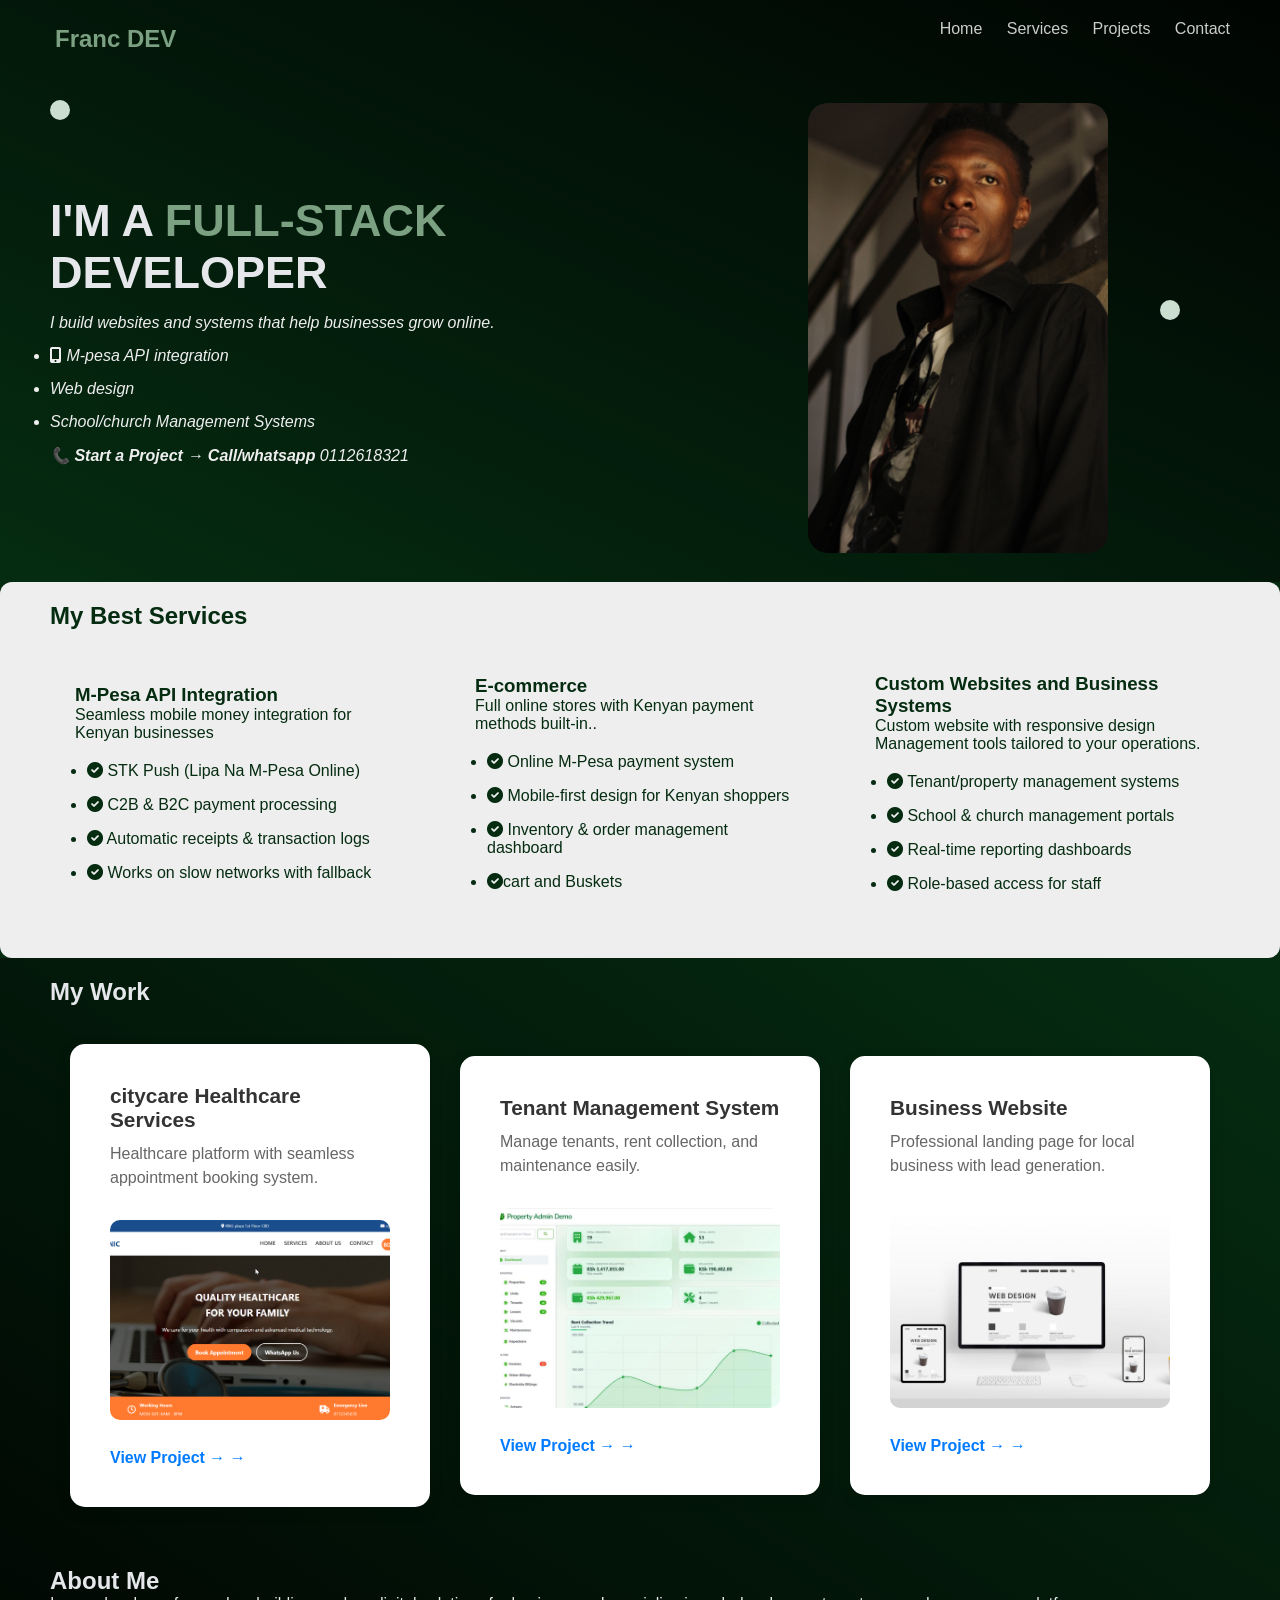
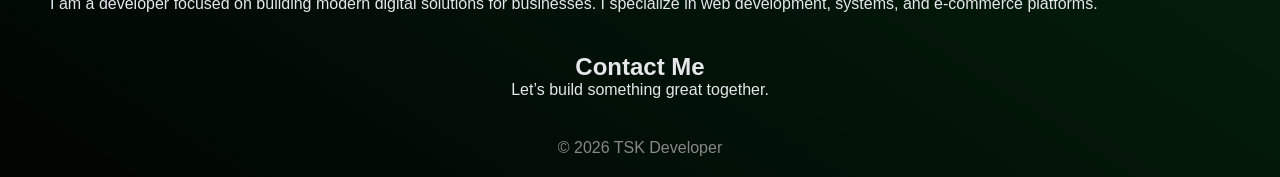
<file: portfolio/index.html>
<!DOCTYPE html>
<html lang="en">
<head>
<meta charset="UTF-8">
<meta name="viewport" content="width=device-width, initial-scale=1.0">
<title>TSK Developer</title>
<link rel="stylesheet" href="https://cdnjs.cloudflare.com/ajax/libs/font-awesome/6.0.0/css/all.min.css">
<link rel="stylesheet" href="styles.css">
</head>
<body>
<main class="main-page">
<!-- NAV -->
<nav>
  <h1>Franc DEV</h1>
  <div class="right-nav">
    <a href="#">Home</a>
    <a href="#services">Services</a>
    <a href="#projects">Projects</a>
    <a href="#contact">Contact</a>
  </div>
</nav>

<!-- HERO -->
<section class="hero">
  <div class="hero-txt">
    <h2>I'M A <span>FULL-STACK</span><br>DEVELOPER</h2>
    <p>I build websites and systems that help businesses grow online.</p>
    <ul class="icon">
      <li><i class="fas fa-mobile-alt"></i> M-pesa API integration</li>
      <li>Web design</li>
      <li>School/church Management Systems</li>
    </ul>
    <p><b>📞 Start a Project → Call/whatsapp</b><i> 0112618321</i></p>
  </div>
  <div class="hero-img">
    <img src="images/IMG_5044.JPG" alt="">
  </div>
  
</section>

<div class="shape" style="top:100px; left:50px;"></div>
<div class="shape" style="top:300px; right:100px;"></div>
</main>
<!-- SERVICES -->
<section id="services">
  <h2>My Best Services</h2>
  <div class="rows">
    <div class="row">
      <h3><a href="mpesaAPI.html">M-Pesa API Integration</a></h3>
      <p>Seamless mobile money integration for Kenyan businesses</p>
      <ul class="service-points" >
        <li><i class="fas fa-check-circle"></i> STK Push (Lipa Na M-Pesa Online)</li>
        <li><i class="fas fa-check-circle"></i> C2B & B2C payment processing</li>
        <li><i class="fas fa-check-circle"></i> Automatic receipts & transaction logs</li>
        <li><i class="fas fa-check-circle"></i> Works on slow networks with fallback</li>
      </ul>
    </div>
    <div class="row">
      <h3><a href="ecommerce.html">E-commerce</a></h3>
      <p>Full online stores with Kenyan payment methods built-in..</p>
    <ul class="service-points">
        <li><i class="fas fa-check-circle"></i> Online M-Pesa payment system</li>
        <li><i class="fas fa-check-circle"></i> Mobile-first design for Kenyan shoppers</li>
        <li><i class="fas fa-check-circle"></i> Inventory & order management dashboard</li>
        <li><i class="fas fa-check-circle"></i>cart and Buskets</li>
      </ul>
    </div>
    <div class="row">
      <h3><a href="system.html">Custom Websites and Business Systems</a></h3>
      <p>Custom website with responsive design<br>Management tools tailored to your operations.</p>
   <ul class="service-points">
        <li><i class="fas fa-check-circle"></i> Tenant/property management systems</li>
        <li><i class="fas fa-check-circle"></i> School & church management portals</li>
        <li><i class="fas fa-check-circle"></i> Real-time reporting dashboards</li>
        <li><i class="fas fa-check-circle"></i> Role-based access for staff</li>
      </ul>
    </div>
  </div>
</section>

<!-- PROJECTS -->
 <div class="bdy">
<section id="projects">
  <h2>My Work</h2>
  <div class="projects">
    <div class="project">
      <a href="project-tsk-shoe-shop.html" class="project-link">
        <div class="project-content">
          <h3>citycare Healthcare Services</h3>
          <p>Healthcare platform with seamless appointment booking system.</p>
          <img src="images/msedge_q17kAELf3a.png" alt="citycare Healthcare Services" style="width: 100%;">
          <span class="view-project">View Project →</span>
        </div>
      </a>
    </div>
    
    <div class="project">
      <a href="project-tenant-system.html" class="project-link">
        <div class="project-content">
          <h3>Tenant Management System</h3>
          <p>Manage tenants, rent collection, and maintenance easily.</p>
          <img src="images/system.jfif" alt="Tenant System" style="width: 100%;">
          <span class="view-project">View Project →</span>
        </div>
      </a>
    </div>
    
    <div class="project">
      <a href="project-business-website.html" class="project-link">
        <div class="project-content">
          <h3>Business Website</h3>
          <p>Professional landing page for local business with lead generation.</p>
          <img src="images/web design.jfif" alt="Business Website" style="width: 100%;">
          <span class="view-project">View Project →</span>
        </div>
      </a>
    </div>
  </div>
</section>

<!-- ABOUT -->
<section class="about">
  
  <div>
    <h2>About Me</h2>
    <p>I am a developer focused on building modern digital solutions for businesses. I specialize in web development, systems, and e-commerce platforms.</p>
  </div>
</section>

<!-- CONTACT -->
<section id="contact" class="contact">
  <h2>Contact Me</h2>
  <p>Let’s build something great together.</p>
</section>

<footer>
  <p>© 2026 TSK Developer</p>
</footer>
</div>
</body>
</html>
</file>
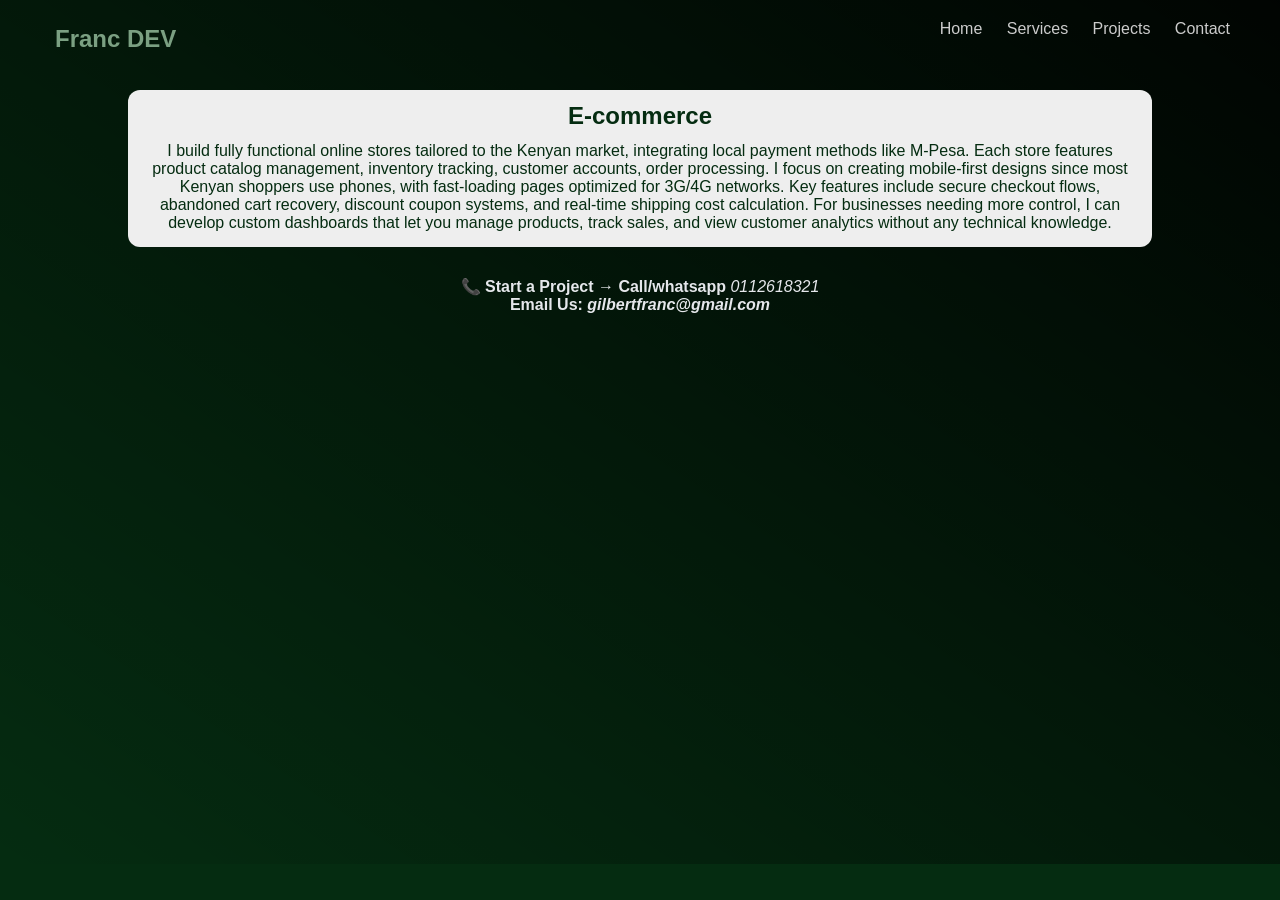
<file: portfolio/ecommerce.html>
<!DOCTYPE html>
<html lang="en">
<head>
<meta charset="UTF-8">
<meta name="viewport" content="width=device-width, initial-scale=1.0">
<title>TSK Developer</title>
<link rel="stylesheet" href="https://cdnjs.cloudflare.com/ajax/libs/font-awesome/6.0.0/css/all.min.css">
<link rel="stylesheet" href="styles.css">
<style>
    .container{
        width:80%;
        height: 86vh;
        margin:12px auto 0 ;
        
    }
    .cont{
       background-color: #eee;
        color: #052c11;
        border-radius: 12px;
    }
    .cont h2{
        text-align: center;
        padding: 12px 0;
    }
    .cont p{
        text-align: center;
        padding: 0 15px 15px;
    }
    .contact{
        padding-top: 30px;
    }
</style>
</head>
<body>
<main class="main-page">
<!-- NAV -->
<nav>
  <h1>Franc DEV</h1>
  <div class="right-nav">
    <a href="index.html">Home</a>
    <a href="#services">Services</a>
    <a href="#projects">Projects</a>
    <a href="#contact">Contact</a>
  </div>
</nav>
<div class="container">
    <div class="cont">
    <h2>E-commerce</h2>
<p> I build fully functional online stores tailored to the Kenyan market, integrating local payment methods like M-Pesa. Each store features product catalog management, inventory tracking, customer accounts, order processing. 
    I focus on creating mobile-first designs since most Kenyan shoppers use phones, with fast-loading pages optimized for 3G/4G networks. Key features include secure checkout flows, abandoned cart recovery, 
    discount coupon systems, and real-time shipping cost calculation. For businesses needing more control, I can develop custom dashboards that let you manage products, track sales, and view customer analytics without any technical knowledge.</p>
    </div>
    <p class="contact"><b>📞 Start a Project → Call/whatsapp</b><i> 0112618321</i>
    <br>
    <b>Email Us: <i>gilbertfranc@gmail.com</i></b>
    </p>
    
</div>
</main>
</body>
</file>
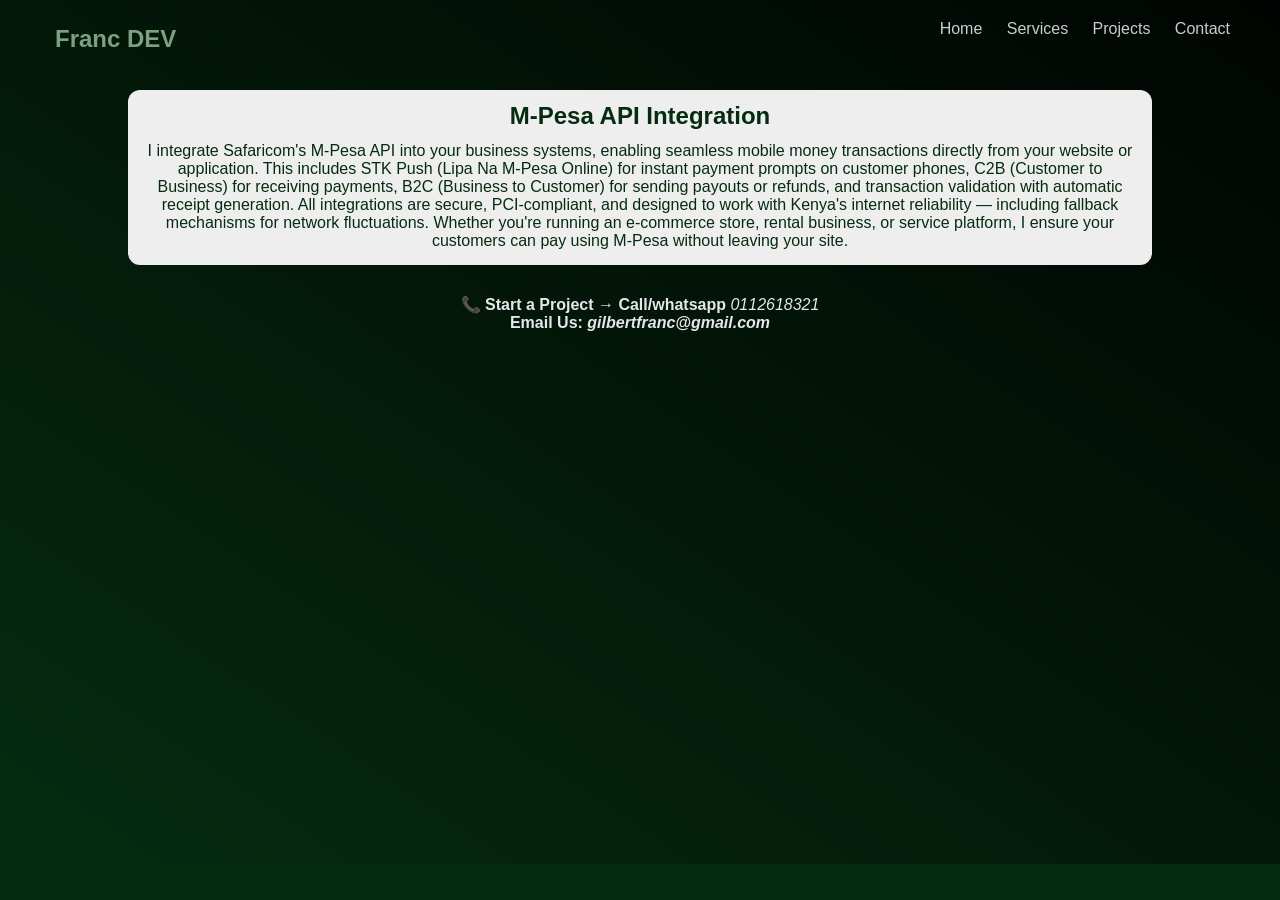
<file: portfolio/mpesaAPI.html>
<!DOCTYPE html>
<html lang="en">
<head>
<meta charset="UTF-8">
<meta name="viewport" content="width=device-width, initial-scale=1.0">
<title>TSK Developer</title>
<link rel="stylesheet" href="https://cdnjs.cloudflare.com/ajax/libs/font-awesome/6.0.0/css/all.min.css">
<link rel="stylesheet" href="styles.css">
<style>
    .container{
        width:80%;
        height: 86vh;
        margin:12px auto 0 ;
        
    }
    .cont{
       background-color: #eee;
        color: #052c11;
        border-radius: 12px;
    }
    .cont h2{
        text-align: center;
        padding: 12px 0;
    }
    .cont p{
        text-align: center;
        padding: 0 15px 15px;
    }
    .contact{
        padding-top: 30px;
    }
</style>
</head>
<body>
<main class="main-page">
<!-- NAV -->
<nav>
  <h1>Franc DEV</h1>
  <div class="right-nav">
    <a href="index.html">Home</a>
    <a href="#services">Services</a>
    <a href="#projects">Projects</a>
    <a href="#contact">Contact</a>
  </div>
</nav>
<div class="container">
    <div class="cont">
    <h2>M-Pesa API Integration</h2>
<p> I integrate Safaricom's M-Pesa API into your business systems, enabling seamless mobile money transactions directly from your website or application. This includes STK Push (Lipa Na M-Pesa Online) for instant payment prompts on customer phones, C2B (Customer to Business) for receiving payments, B2C (Business to Customer) for sending payouts or refunds, and transaction validation with automatic receipt generation. All integrations are secure, PCI-compliant, and designed to work with Kenya's internet reliability — including fallback mechanisms for network fluctuations. Whether you're running an e-commerce store, rental business, or service platform, 
    I ensure your customers can pay using M-Pesa without leaving your site.</p>
    </div>
    <p class="contact"><b>📞 Start a Project → Call/whatsapp</b><i> 0112618321</i>
    <br>
    <b>Email Us: <i>gilbertfranc@gmail.com</i></b>
    </p>
    
</div>
</main>
</body>
</file>
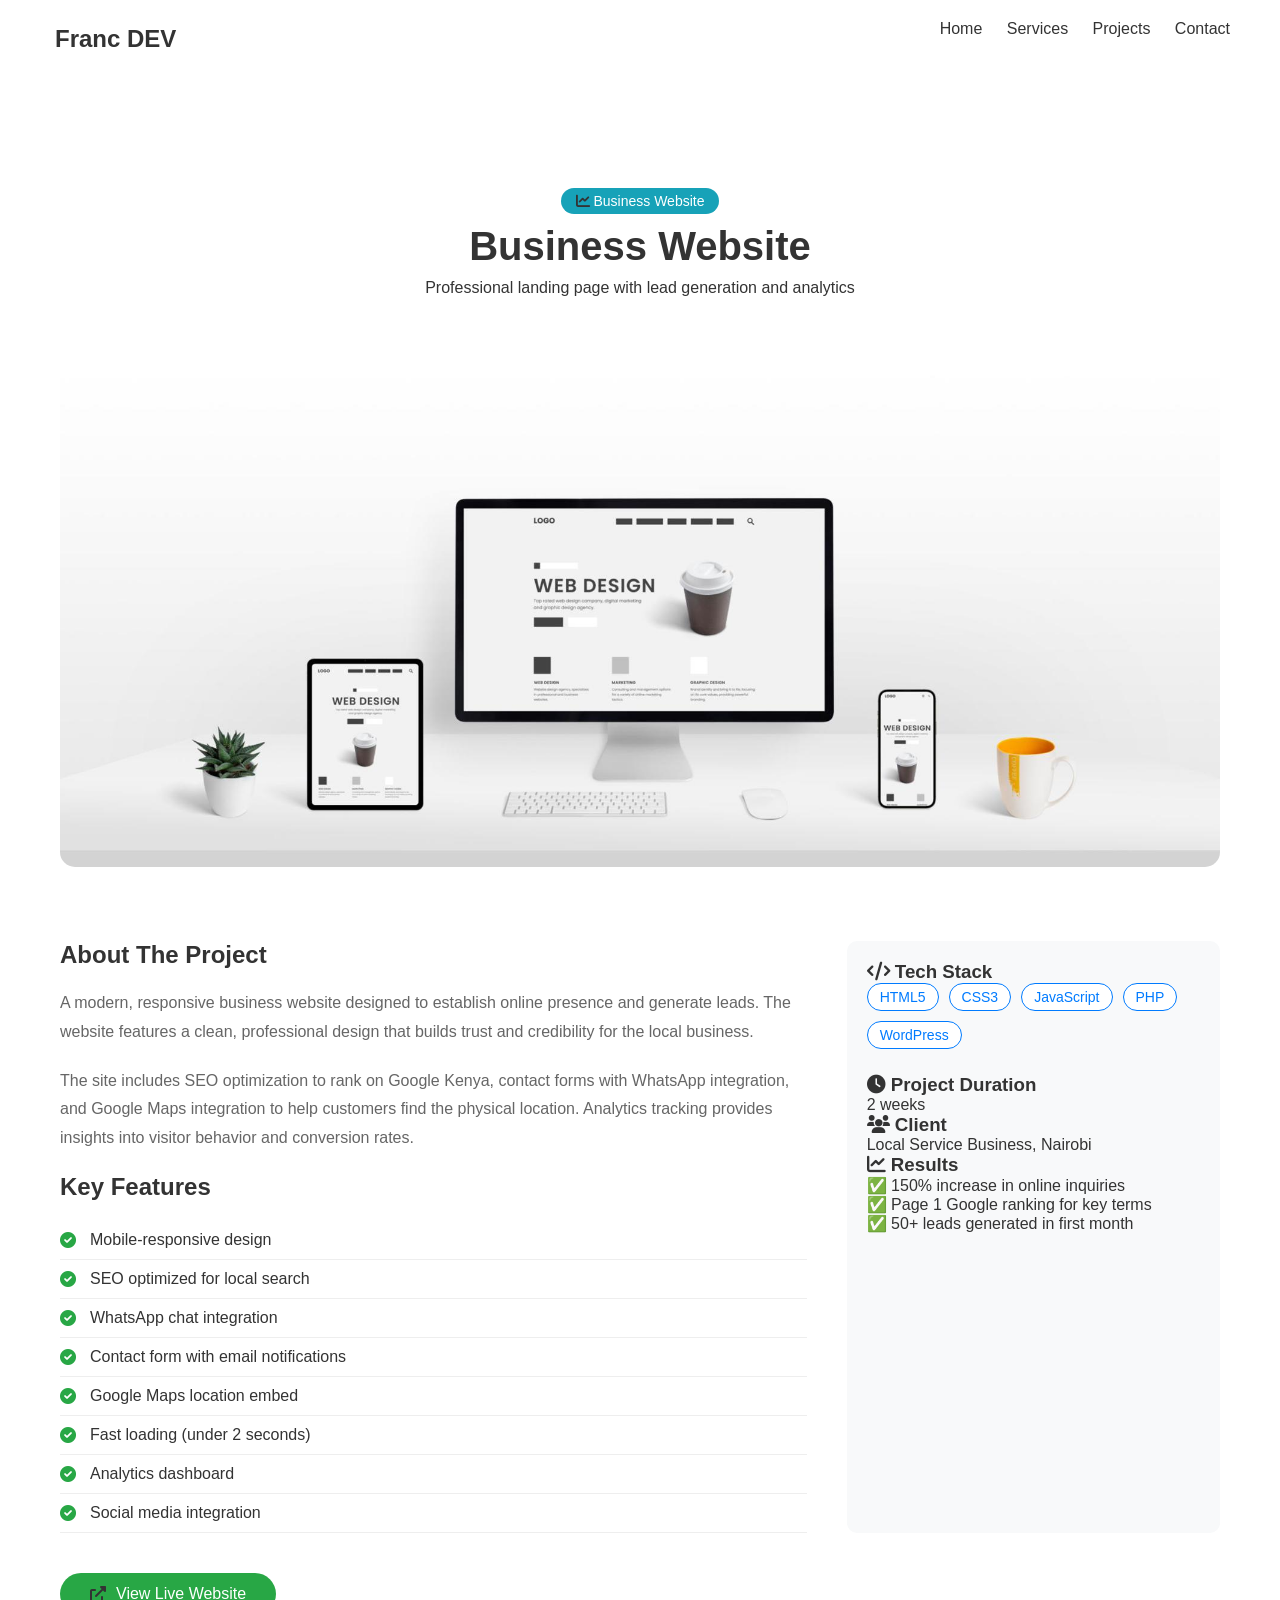
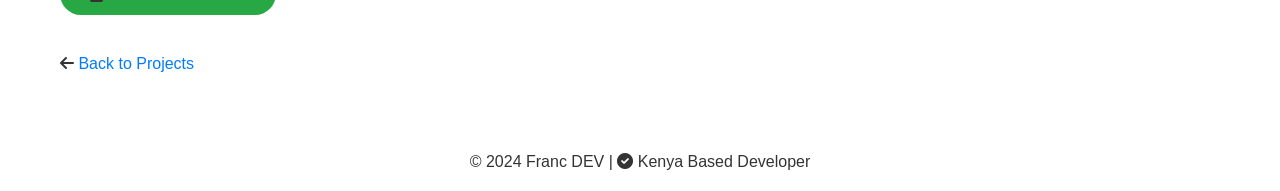
<file: portfolio/project-business-website.html>
<!DOCTYPE html>
<html lang="en">
<head>
    <meta charset="UTF-8">
    <meta name="viewport" content="width=device-width, initial-scale=1.0">
    <title>Business Website - Corporate Landing Page | Franc DEV</title>
    <link rel="stylesheet" href="https://cdnjs.cloudflare.com/ajax/libs/font-awesome/6.0.0/css/all.min.css">
    <link rel="stylesheet" href="styles.css">
    <style>
          *{
            color: #333;
            
        }
        body{
            background: #fff;
        }
        nav a{
            color: #333;
        }
        nav h1{
            color: #333;
        }
        .project-page {
            max-width: 1200px;
            margin: 100px auto 50px;
            padding: 0 20px;
        }
        
        .project-header {
            text-align: center;
            margin-bottom: 40px;
        }
        
        .project-header h1 {
            font-size: 2.5rem;
            color: #333;
            margin-bottom: 10px;
        }
        
        .project-badge {
            display: inline-block;
            background: #17a2b8;
            color: white;
            padding: 5px 15px;
            border-radius: 20px;
            font-size: 14px;
            margin: 10px 0;
        }
        
        .project-image {
            width: 100%;
            max-height: 500px;
            object-fit: cover;
            border-radius: 15px;
            margin: 30px 0;
        }
        
        .project-info {
            display: grid;
            grid-template-columns: 2fr 1fr;
            gap: 40px;
            margin: 40px 0;
        }
        
        .project-description h2 {
            color: #333;
            margin-bottom: 20px;
        }
        
        .project-description p {
            line-height: 1.8;
            color: #666;
            margin-bottom: 20px;
        }
        
        .tech-stack {
            background: #f8f9fa;
            padding: 20px;
            border-radius: 10px;
        }
        
        .tech-tags {
            display: flex;
            flex-wrap: wrap;
            gap: 10px;
        }
        
        .tech-tag {
            background: white;
            padding: 5px 12px;
            border-radius: 20px;
            font-size: 14px;
            color: #007bff;
            border: 1px solid #007bff;
        }
        
        .features-list {
            list-style: none;
            padding: 0;
        }
        
        .features-list li {
            padding: 10px 0;
            border-bottom: 1px solid #eee;
            display: flex;
            align-items: center;
            gap: 10px;
        }
        
        .features-list li i {
            color: #28a745;
            width: 20px;
        }
        
        .btn-live {
            background: #28a745;
            color: white;
            padding: 12px 30px;
            border-radius: 50px;
            text-decoration: none;
            display: inline-flex;
            align-items: center;
            gap: 10px;
        }
        
        .back-button {
            display: inline-block;
            margin-top: 40px;
            color: #007bff;
            text-decoration: none;
        }
        
        @media (max-width: 768px) {
            .project-info {
                grid-template-columns: 1fr;
            }
        }
    </style>
</head>
<body>

<nav>
    <h1>Franc DEV</h1>
    <div class="right-nav">
        <a href="index.html">Home</a>
        <a href="index.html#services">Services</a>
        <a href="index.html#projects">Projects</a>
        <a href="index.html#contact">Contact</a>
    </div>
</nav>

<div class="project-page">
    <div class="project-header">
        <span class="project-badge"><i class="fas fa-chart-line"></i> Business Website</span>
        <h1>Business Website</h1>
        <p>Professional landing page with lead generation and analytics</p>
    </div>
    
    <img src="images/web design.jfif" alt="Business Website" class="project-image">
    
    <div class="project-info">
        <div class="project-description">
            <h2>About The Project</h2>
            <p>A modern, responsive business website designed to establish online presence and generate leads. The website features a clean, professional design that builds trust and credibility for the local business.</p>
            
            <p>The site includes SEO optimization to rank on Google Kenya, contact forms with WhatsApp integration, and Google Maps integration to help customers find the physical location. Analytics tracking provides insights into visitor behavior and conversion rates.</p>
            
            <h2>Key Features</h2>
            <ul class="features-list">
                <li><i class="fas fa-check-circle"></i> Mobile-responsive design</li>
                <li><i class="fas fa-check-circle"></i> SEO optimized for local search</li>
                <li><i class="fas fa-check-circle"></i> WhatsApp chat integration</li>
                <li><i class="fas fa-check-circle"></i> Contact form with email notifications</li>
                <li><i class="fas fa-check-circle"></i> Google Maps location embed</li>
                <li><i class="fas fa-check-circle"></i> Fast loading (under 2 seconds)</li>
                <li><i class="fas fa-check-circle"></i> Analytics dashboard</li>
                <li><i class="fas fa-check-circle"></i> Social media integration</li>
            </ul>
        </div>
        
        <div class="tech-stack">
            <h3><i class="fas fa-code"></i> Tech Stack</h3>
            <div class="tech-tags">
                <span class="tech-tag">HTML5</span>
                <span class="tech-tag">CSS3</span>
                <span class="tech-tag">JavaScript</span>
                <span class="tech-tag">PHP</span>
                <span class="tech-tag">WordPress</span>
            </div>
            
            <h3 style="margin-top: 25px;"><i class="fas fa-clock"></i> Project Duration</h3>
            <p>2 weeks</p>
            
            <h3><i class="fas fa-users"></i> Client</h3>
            <p>Local Service Business, Nairobi</p>
            
            <h3><i class="fas fa-chart-line"></i> Results</h3>
            <p>✅ 150% increase in online inquiries<br>
            ✅ Page 1 Google ranking for key terms<br>
            ✅ 50+ leads generated in first month</p>
        </div>
    </div>
    
    <div class="project-links">
        <a href="#" class="btn-live" target="_blank">
            <i class="fas fa-external-link-alt"></i> View Live Website
        </a>
    </div>
    
    <a href="index.html#projects" class="back-button">
        <i class="fas fa-arrow-left"></i> Back to Projects
    </a>
</div>

<footer style="margin-top: 60px;">
    <p>© 2024 Franc DEV | <i class="fas fa-check-circle"></i> Kenya Based Developer</p>
</footer>

</body>
</html>
</file>
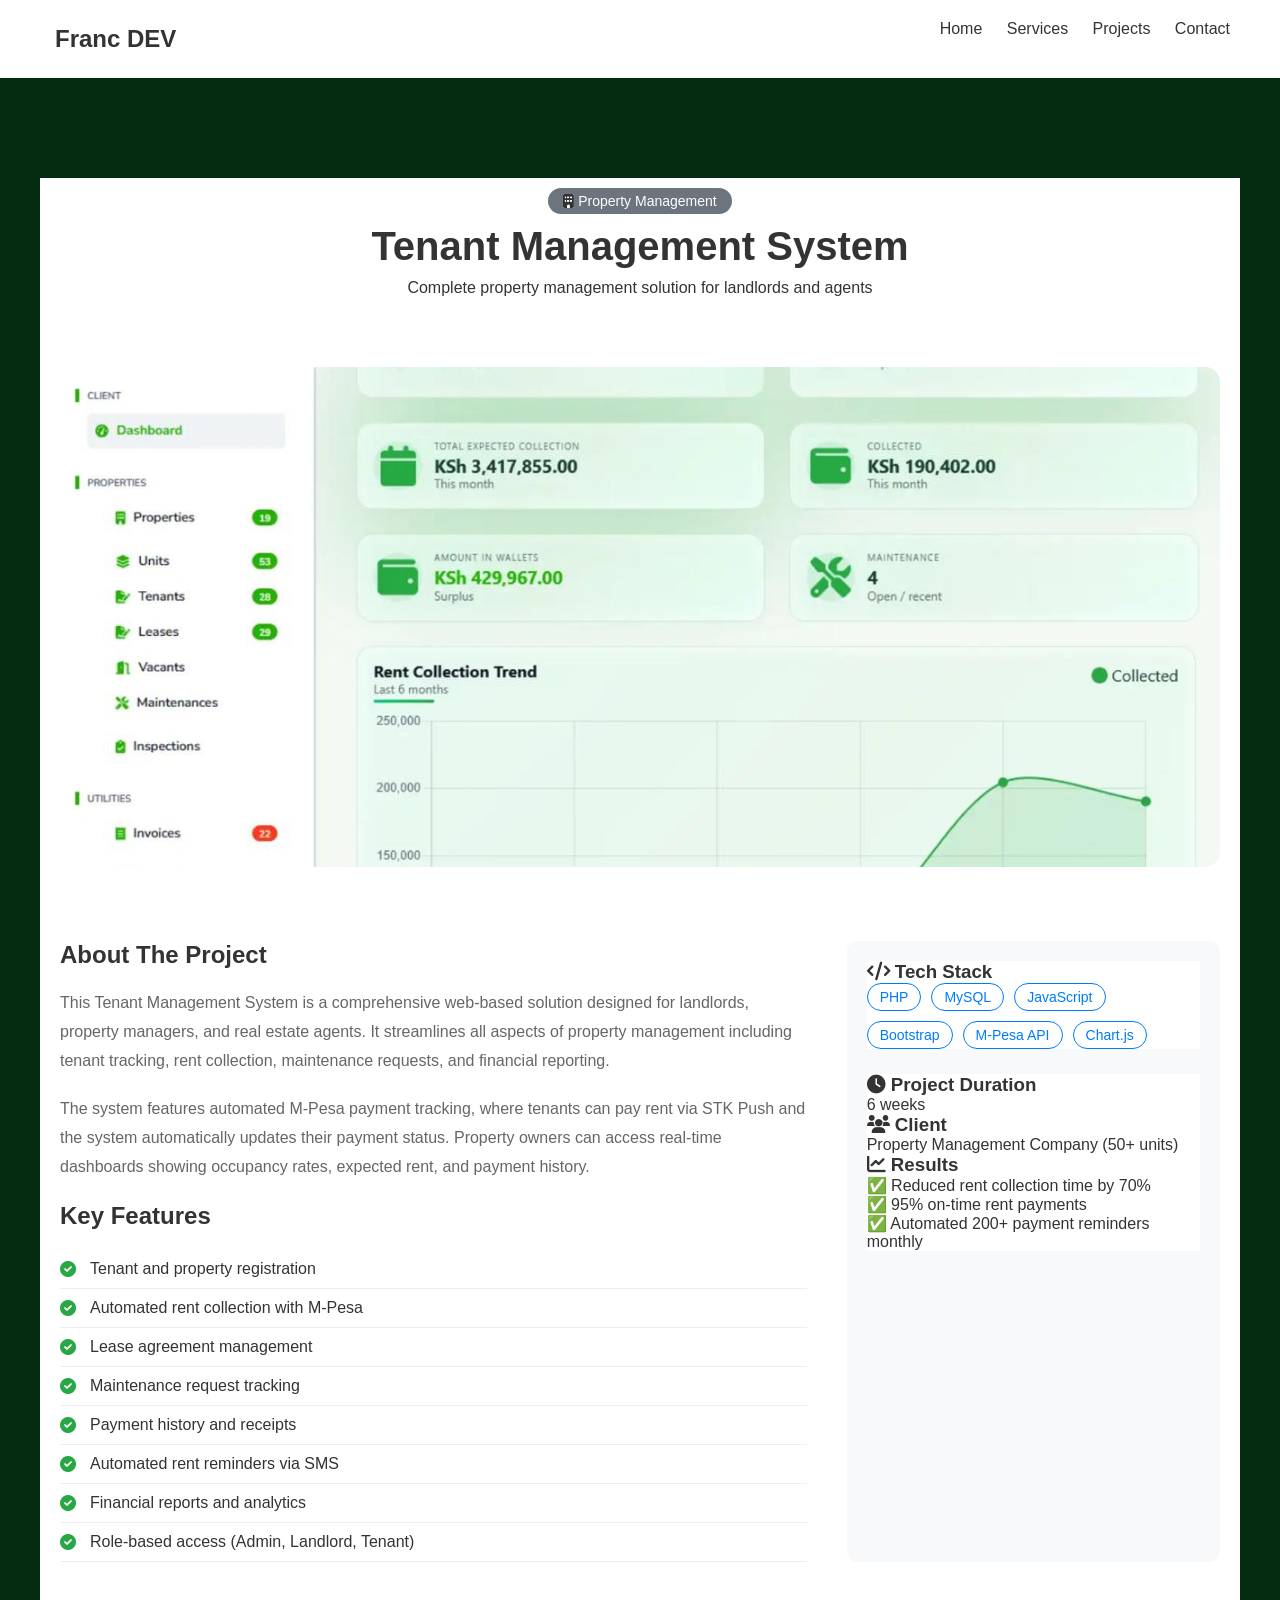
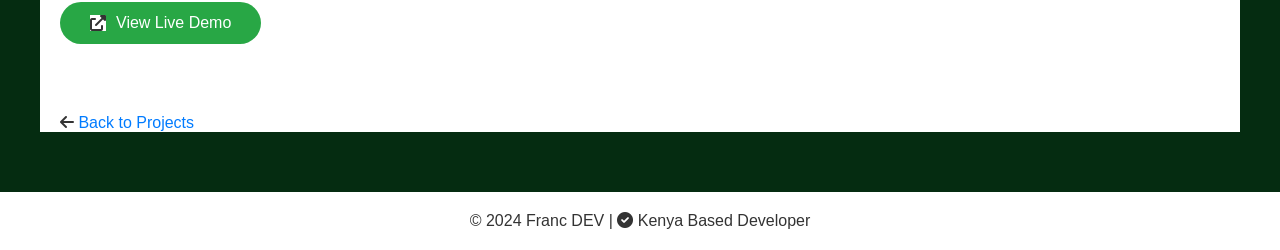
<file: portfolio/project-tenant-system.html>
<!DOCTYPE html>
<html lang="en">
<head>
    <meta charset="UTF-8">
    <meta name="viewport" content="width=device-width, initial-scale=1.0">
    <title>Tenant Management System - Property Management | Franc DEV</title>
    <link rel="stylesheet" href="https://cdnjs.cloudflare.com/ajax/libs/font-awesome/6.0.0/css/all.min.css">
    <link rel="stylesheet" href="styles.css">
    <style>
        /* Use same styles as project page 1 */
          *{
            color: #333;
            background: #fff;
        }
        nav a{
            color: #333;
        }
        nav h1{
            color: #333;
        }
        .project-page {
            max-width: 1200px;
            margin: 100px auto 50px;
            padding: 0 20px;
        }
        
        .project-header {
            text-align: center;
            margin-bottom: 40px;
        }
        
        .project-header h1 {
            font-size: 2.5rem;
            color: #333;
            margin-bottom: 10px;
        }
        
        .project-badge {
            display: inline-block;
            background: #6c757d;
            color: white;
            padding: 5px 15px;
            border-radius: 20px;
            font-size: 14px;
            margin: 10px 0;
        }
        
        .project-image {
            width: 100%;
            max-height: 500px;
            object-fit: cover;
            border-radius: 15px;
            margin: 30px 0;
        }
        
        .project-info {
            display: grid;
            grid-template-columns: 2fr 1fr;
            gap: 40px;
            margin: 40px 0;
        }
        
        .project-description h2 {
            color: #333;
            margin-bottom: 20px;
        }
        
        .project-description p {
            line-height: 1.8;
            color: #666;
            margin-bottom: 20px;
        }
        
        .tech-stack {
            background: #f8f9fa;
            padding: 20px;
            border-radius: 10px;
        }
        
        .tech-tags {
            display: flex;
            flex-wrap: wrap;
            gap: 10px;
        }
        
        .tech-tag {
            background: white;
            padding: 5px 12px;
            border-radius: 20px;
            font-size: 14px;
            color: #007bff;
            border: 1px solid #007bff;
        }
        
        .features-list {
            list-style: none;
            padding: 0;
        }
        
        .features-list li {
            padding: 10px 0;
            border-bottom: 1px solid #eee;
            display: flex;
            align-items: center;
            gap: 10px;
        }
        
        .features-list li i {
            color: #28a745;
            width: 20px;
        }
        
        .project-links {
            margin: 30px 0;
            display: flex;
            gap: 20px;
        }
        
        .btn-live {
            background: #28a745;
            color: white;
            padding: 12px 30px;
            border-radius: 50px;
            text-decoration: none;
            display: inline-flex;
            align-items: center;
            gap: 10px;
        }
        
        .back-button {
            display: inline-block;
            margin-top: 40px;
            color: #007bff;
            text-decoration: none;
        }
        
        @media (max-width: 768px) {
            .project-info {
                grid-template-columns: 1fr;
            }
        }
    </style>
</head>
<body>

<nav>
    <h1>Franc DEV</h1>
    <div class="right-nav">
        <a href="index.html">Home</a>
        <a href="index.html#services">Services</a>
        <a href="index.html#projects">Projects</a>
        <a href="index.html#contact">Contact</a>
    </div>
</nav>

<div class="project-page">
    <div class="project-header">
        <span class="project-badge"><i class="fas fa-building"></i> Property Management</span>
        <h1>Tenant Management System</h1>
        <p>Complete property management solution for landlords and agents</p>
    </div>
    
    <img src="images/system.jfif" alt="Tenant Management System" class="project-image">
    
    <div class="project-info">
        <div class="project-description">
            <h2>About The Project</h2>
            <p>This Tenant Management System is a comprehensive web-based solution designed for landlords, property managers, and real estate agents. It streamlines all aspects of property management including tenant tracking, rent collection, maintenance requests, and financial reporting.</p>
            
            <p>The system features automated M-Pesa payment tracking, where tenants can pay rent via STK Push and the system automatically updates their payment status. Property owners can access real-time dashboards showing occupancy rates, expected rent, and payment history.</p>
            
            <h2>Key Features</h2>
            <ul class="features-list">
                <li><i class="fas fa-check-circle"></i> Tenant and property registration</li>
                <li><i class="fas fa-check-circle"></i> Automated rent collection with M-Pesa</li>
                <li><i class="fas fa-check-circle"></i> Lease agreement management</li>
                <li><i class="fas fa-check-circle"></i> Maintenance request tracking</li>
                <li><i class="fas fa-check-circle"></i> Payment history and receipts</li>
                <li><i class="fas fa-check-circle"></i> Automated rent reminders via SMS</li>
                <li><i class="fas fa-check-circle"></i> Financial reports and analytics</li>
                <li><i class="fas fa-check-circle"></i> Role-based access (Admin, Landlord, Tenant)</li>
            </ul>
        </div>
        
        <div class="tech-stack">
            <h3><i class="fas fa-code"></i> Tech Stack</h3>
            <div class="tech-tags">
                <span class="tech-tag">PHP</span>
                <span class="tech-tag">MySQL</span>
                <span class="tech-tag">JavaScript</span>
                <span class="tech-tag">Bootstrap</span>
                <span class="tech-tag">M-Pesa API</span>
                <span class="tech-tag">Chart.js</span>
            </div>
            
            <h3 style="margin-top: 25px;"><i class="fas fa-clock"></i> Project Duration</h3>
            <p>6 weeks</p>
            
            <h3><i class="fas fa-users"></i> Client</h3>
            <p>Property Management Company (50+ units)</p>
            
            <h3><i class="fas fa-chart-line"></i> Results</h3>
            <p>✅ Reduced rent collection time by 70%<br>
            ✅ 95% on-time rent payments<br>
            ✅ Automated 200+ payment reminders monthly</p>
        </div>
    </div>
    
    <div class="project-links">
        <a href="#" class="btn-live" target="_blank">
            <i class="fas fa-external-link-alt"></i> View Live Demo
        </a>
    </div>
    
    <a href="index.html#projects" class="back-button">
        <i class="fas fa-arrow-left"></i> Back to Projects
    </a>
</div>

<footer style="margin-top: 60px;">
    <p>© 2024 Franc DEV | <i class="fas fa-check-circle"></i> Kenya Based Developer</p>
</footer>

</body>
</html>
</file>
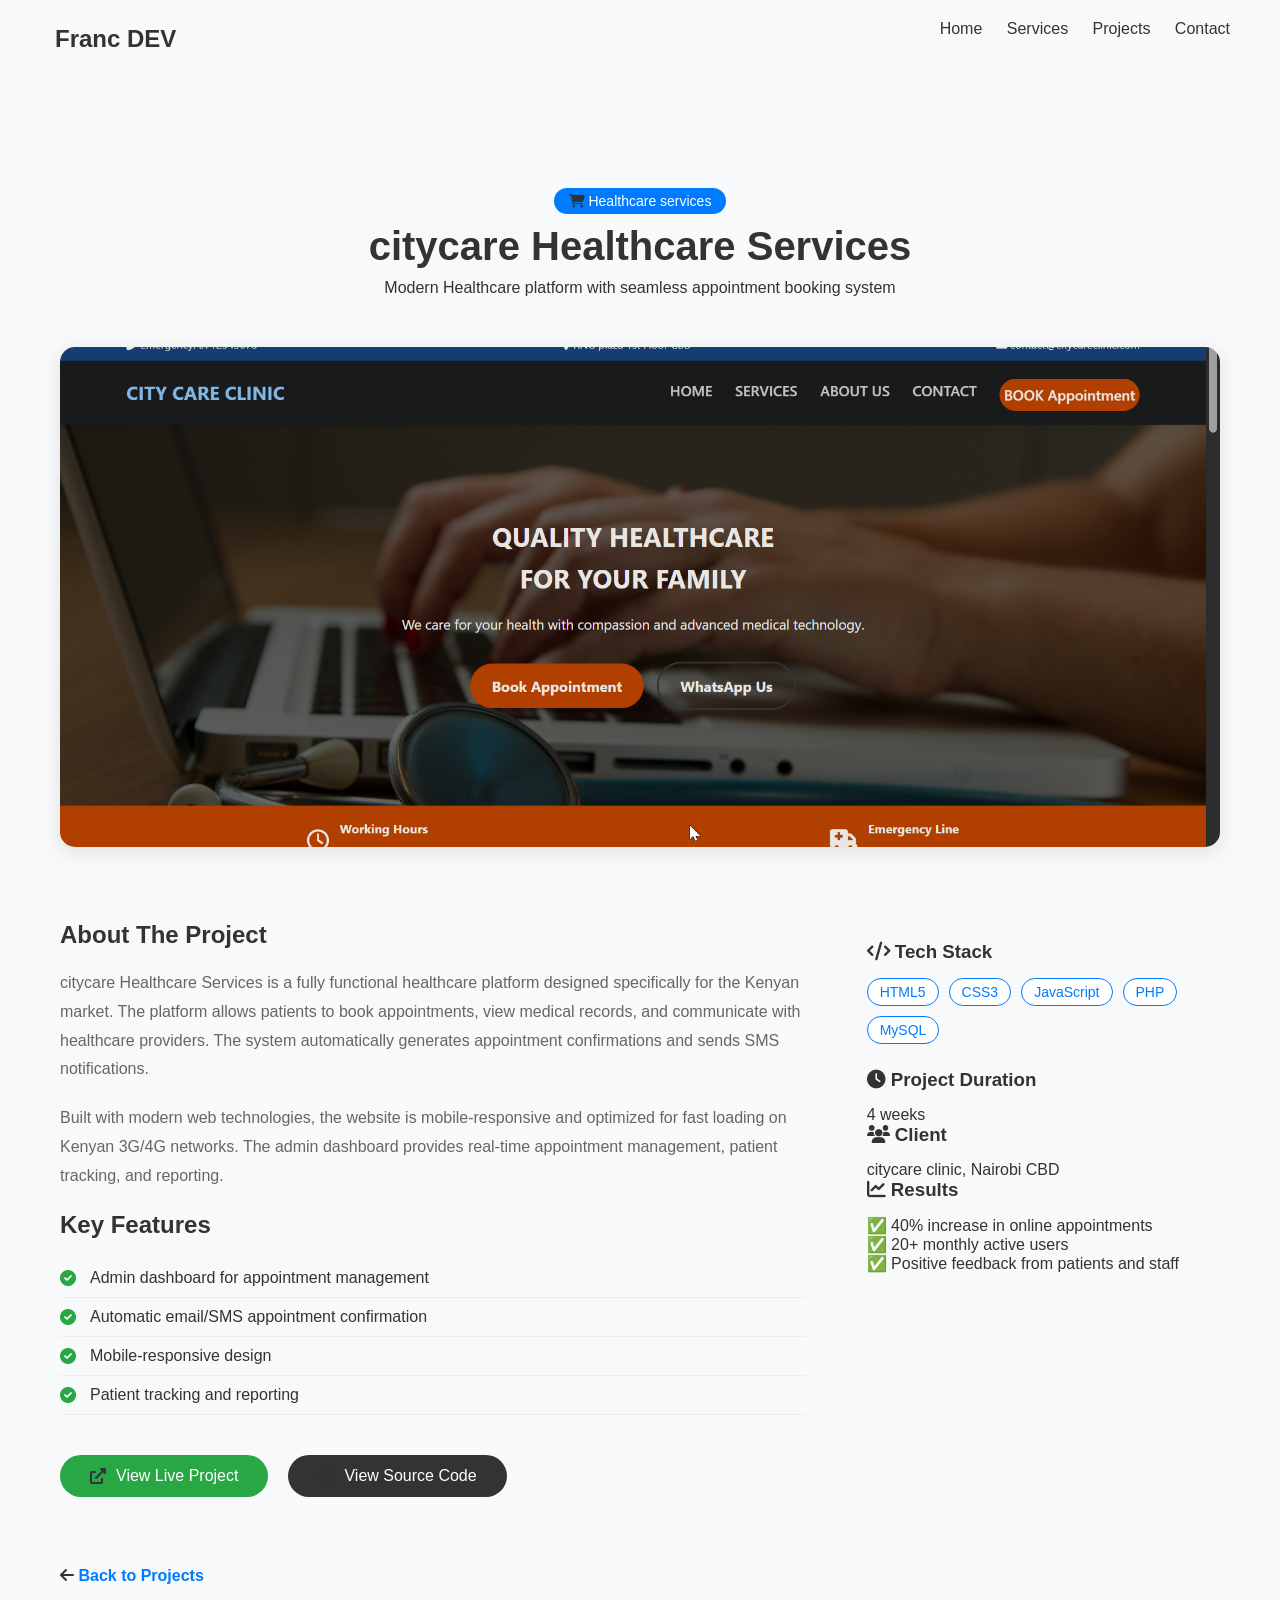
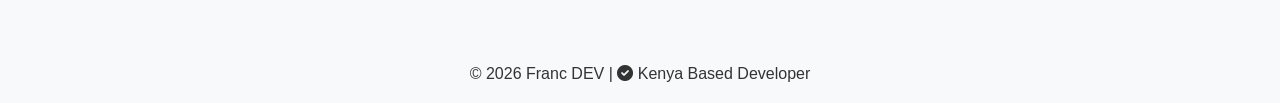
<file: portfolio/project-tsk-shoe-shop.html>
<!DOCTYPE html>
<html lang="en">
<head>
    <meta charset="UTF-8">
    <meta name="viewport" content="width=device-width, initial-scale=1.0">
    <title>TSK Shoe Shop - E-commerce Project | Franc DEV</title>
    <link rel="stylesheet" href="https://cdnjs.cloudflare.com/ajax/libs/font-awesome/6.0.0/css/all.min.css">
    <link rel="stylesheet" href="styles.css">
    <style>
        /* Project Page Specific Styles */
        *{
            color: #333;
        }
        nav a{
            color: #333;
        }
        nav h1{
            color: #333;
        }
        .project-page {
            max-width: 1200px;
            margin: 100px auto 50px;
            padding: 0 20px;
        }
        
        .project-header {
            text-align: center;
            margin-bottom: 20px;
        }
        
        .project-header h1 {
            font-size: 2.5rem;
            color: #333;
            margin-bottom: 10px;
        }
        
        .project-badge {
            display: inline-block;
            background: #007bff;
            color: white;
            padding: 5px 15px;
            border-radius: 20px;
            font-size: 14px;
            margin: 10px 0;
        }
        
        .project-image {
            width: 100%;
            max-height: 500px;
            object-fit: cover;
            border-radius: 15px;
            margin: 30px 0;
            box-shadow: 0 5px 20px rgba(0,0,0,0.1);
        }
        
        .project-info {
            display: grid;
            grid-template-columns: 2fr 1fr;
            gap: 40px;
            margin: 40px 0;
        }
        
        .project-description h2 {
            color: #333;
            margin-bottom: 20px;
        }
        
        .project-description p {
            line-height: 1.8;
            color: #666;
            margin-bottom: 20px;
        }
        
        .tech-stack {
            background: #f8f9fa;
            padding: 20px;
            border-radius: 10px;
        }
        
        .tech-stack h3 {
            margin-bottom: 15px;
        }
        
        .tech-tags {
            display: flex;
            flex-wrap: wrap;
            gap: 10px;
        }
        
        .tech-tag {
            background: white;
            padding: 5px 12px;
            border-radius: 20px;
            font-size: 14px;
            color: #007bff;
            border: 1px solid #007bff;
        }
        
        .project-links {
            margin: 30px 0;
            display: flex;
            gap: 20px;
        }
        
        .btn-live {
            background: #28a745;
            color: white;
            padding: 12px 30px;
            border-radius: 50px;
            text-decoration: none;
            display: inline-flex;
            align-items: center;
            gap: 10px;
            transition: all 0.3s;
        }
        
        .btn-live:hover {
            background: #218838;
            transform: translateY(-2px);
        }
        
        .btn-github {
            background: #333;
            color: white;
            padding: 12px 30px;
            border-radius: 50px;
            text-decoration: none;
            display: inline-flex;
            align-items: center;
            gap: 10px;
            transition: all 0.3s;
        }
        
        .btn-github:hover {
            background: #555;
        }
        
        .features-list {
            list-style: none;
            padding: 0;
        }
        
        .features-list li {
            padding: 10px 0;
            border-bottom: 1px solid #eee;
            display: flex;
            align-items: center;
            gap: 10px;
        }
        
        .features-list li i {
            color: #28a745;
            width: 20px;
        }
        
        .back-button {
            display: inline-block;
            margin-top: 40px;
            color: #007bff;
            text-decoration: none;
            font-weight: bold;
        }
        
        .back-button:hover {
            text-decoration: underline;
        }
        
        @media (max-width: 768px) {
            .project-info {
                grid-template-columns: 1fr;
            }
            
            .project-links {
                flex-direction: column;
            }
        }
    </style>
</head>
<body style="background-color: #f8f9fa;">

<!-- Navigation -->
<nav>
    <h1>Franc DEV</h1>
    <div class="right-nav">
        <a href="index.html">Home</a>
        <a href="index.html#services">Services</a>
        <a href="index.html#projects">Projects</a>
        <a href="index.html#contact">Contact</a>
    </div>
</nav>

<div class="project-page">
    <div class="project-header">
        <span class="project-badge"><i class="fas fa-shopping-cart"></i> Healthcare services  </span>
        <h1>citycare Healthcare Services</h1>
        <p>Modern Healthcare platform with seamless appointment booking system</p>
    </div>
    
    <img src="images/chrome_nGFWVz4Pzx.png" alt="citycare Healthcare Services" class="project-image">
    
    <div class="project-info">
        <div class="project-description">
            <h2>About The Project</h2>
            <p>citycare Healthcare Services is a fully functional healthcare platform designed specifically for the Kenyan market. The platform allows patients to book appointments, view medical records, and communicate with healthcare providers. The system automatically generates appointment confirmations and sends SMS notifications.</p>
            
            <p>Built with modern web technologies, the website is mobile-responsive and optimized for fast loading on Kenyan 3G/4G networks. The admin dashboard provides real-time appointment management, patient tracking, and reporting.</p>
            
            <h2>Key Features</h2>
            <ul class="features-list">
                <li><i class="fas fa-check-circle"></i> Admin dashboard for appointment management</li>
                <li><i class="fas fa-check-circle"></i> Automatic email/SMS appointment confirmation</li>
                <li><i class="fas fa-check-circle"></i> Mobile-responsive design</li>
                <li><i class="fas fa-check-circle"></i> Patient tracking and reporting</li>
            </ul>
        </div>
        
        <div class="tech-stack">
            <h3><i class="fas fa-code"></i> Tech Stack</h3>
            <div class="tech-tags">
                <span class="tech-tag">HTML5</span>
                <span class="tech-tag">CSS3</span>
                <span class="tech-tag">JavaScript</span>
                <span class="tech-tag">PHP</span>
                <span class="tech-tag">MySQL</span>
            </div>
            
            <h3 style="margin-top: 25px;"><i class="fas fa-clock"></i> Project Duration</h3>
            <p>4 weeks</p>
            
            <h3><i class="fas fa-users"></i> Client</h3>
            <p>citycare clinic, Nairobi CBD</p>
            
            <h3><i class="fas fa-chart-line"></i> Results</h3>
            <p>✅ 40% increase in online appointments<br>
            ✅ 20+ monthly active users<br>
            <p>✅ Positive feedback from patients and staff</p>
        </div>
    </div>
    
    <div class="project-links">
        <a href="https://citycare-clinic.page.gd/index.php" class="btn-live" target="_blank">
            <i class="fas fa-external-link-alt"></i> View Live Project
        </a>
        <a href="https://github.com/Franc-dot/city-care-clinic" class="btn-github" target="_blank">
            <i class="fab fa-github"></i> View Source Code
        </a>
    </div>
    
    <a href="index.html#projects" class="back-button">
        <i class="fas fa-arrow-left"></i> Back to Projects
    </a>
</div>

<footer style="margin-top: 60px;">
    <p>© 2026 Franc DEV | <i class="fas fa-check-circle"></i> Kenya Based Developer</p>
</footer>

</body>
</html>
</file>
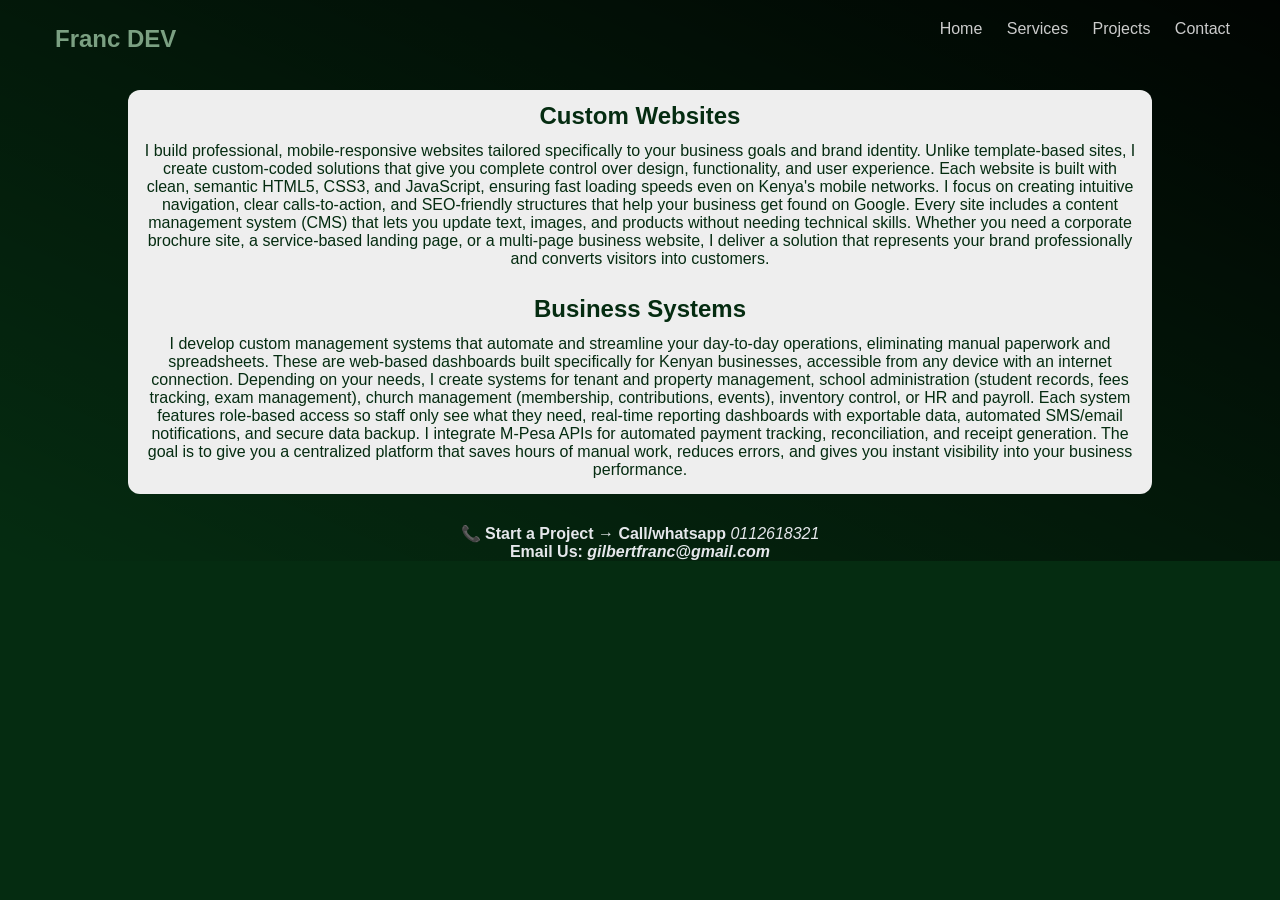
<file: portfolio/system.html>
<!DOCTYPE html>
<html lang="en">
<head>
<meta charset="UTF-8">
<meta name="viewport" content="width=device-width, initial-scale=1.0">
<title>TSK Developer</title>
<link rel="stylesheet" href="https://cdnjs.cloudflare.com/ajax/libs/font-awesome/6.0.0/css/all.min.css">
<link rel="stylesheet" href="styles.css">
<style>
    .container{
        width:80%;
        height: auto;
        margin:12px auto 0  ;
        
    }
    .cont{
       background-color: #eee;
        color: #052c11;
        border-radius: 12px;
    }
    .cont h2{
        text-align: center;
        padding: 12px 0;
    }
    .cont p{
        text-align: center;
        padding: 0 15px 15px;
    }
    .contact{
        padding-top: 30px;
        margin-bottom: 12px;
    }
</style>
</head>
<body>
<main class="main-page">
<!-- NAV -->
<nav>
  <h1>Franc DEV</h1>
  <div class="right-nav">
    <a href="index.html">Home</a>
    <a href="#services">Services</a>
    <a href="#projects">Projects</a>
    <a href="#contact">Contact</a>
  </div>
</nav>
<div class="container">
    <div class="cont">
    <h2>Custom Websites </h2>
<p>  I build professional, mobile-responsive websites tailored specifically to your business goals and brand identity. 
    Unlike template-based sites, I create custom-coded solutions that give you complete control over design, functionality, and user experience. 
    Each website is built with clean, semantic HTML5, CSS3, and JavaScript, ensuring fast loading speeds even on Kenya's mobile networks. I focus on creating intuitive navigation, clear calls-to-action, and SEO-friendly structures that help your business get found on Google. Every site includes a content management system (CMS) that lets you update text, images, and products without needing technical skills. Whether you need a corporate brochure site, a service-based landing page, or a multi-page business website, 
    I deliver a solution that represents your brand professionally and converts visitors into customers.</p>
     <h2>Business Systems</h2>
<p>  I develop custom management systems that automate and streamline your day-to-day operations, eliminating manual paperwork and spreadsheets. These are web-based dashboards built specifically for Kenyan businesses, accessible from any device with an internet connection. Depending on your needs, I create systems for tenant and property management, school administration (student records, fees tracking, exam management), church management (membership, contributions, events), inventory control, or HR and payroll. Each system features role-based access so staff only see what they need, real-time reporting dashboards with exportable data, automated SMS/email notifications, and secure data backup. I integrate M-Pesa APIs for automated payment tracking, reconciliation, and receipt generation. The goal is to give you a centralized platform that saves hours of manual work, reduces errors, 
    and gives you instant visibility into your business performance.</p>
</div>
    </div>
    <p class="contact"><b>📞 Start a Project → Call/whatsapp</b><i> 0112618321</i>
    <br>
    <b>Email Us: <i>gilbertfranc@gmail.com</i></b>
    </p>
    
</div>
</main>
</body>
</file>
<file: portfolio/styles.css>
/* RESET */
* {
  margin: 0;
  padding: 0;
  box-sizing: border-box;
}

body {
  font-family: 'Segoe UI', sans-serif;
  background: #052c11;
  color: #E5E7EB;

}
.main-page{
    background:linear-gradient(to bottom left,rgba(0,0,0,0.9), rgba(0,0,0,0));
}
.bdy{
   background:linear-gradient(to top right,rgba(0,0,0,0.9), rgba(0,0,0,0)); 
}
/* NAV */
nav {
  display: flex;
  justify-content: space-between;
  padding: 20px 50px;
  width:100%;
}

nav h1 {
    padding: 5px;
  color: rgb(123, 160, 130);
}

nav a {
  margin-left: 20px;
  text-decoration: none;
  color: #ccc;
}

/* HERO */
.hero {
  display: flex;
  align-items: center;
  width: 100%;
}
.hero h2 {
  font-size: 45px;
}

.hero span {
  color: rgb(123, 160, 130);
}

.hero p ,.icon li{
  margin-top: 15px;
  color: #eee;
  font-style:italic;
}
.hero-txt{
    width: 60%;
}
.hero-img{
    width: 40%;
}
.hero-img img{
    width:100%;
    margin:5px;
}
#services{
    background-color: #eee;
    border-radius: 12px;
}
.hero-img{
align-items: center;
}
.hero img {
  width: 300px;
  height: auto;
  border-radius: 20px;
  margin-left: 50px;
}

/* FLOATING SHAPES */
.shape {
  position: absolute;
  width: 20px;
  height: 20px;
  background: #cbded0;
  border-radius: 50%;
  animation: float 5s infinite ease-in-out;
}

@keyframes float {
  0% {transform: translateY(0);}
  50% {transform: translateY(-20px);}
  100% {transform: translateY(0);}
}

/* SECTION */
section {
  padding: 20px 50px;
}

/* SERVICES */
#services h2{
color: #052c11;
}
.rows {
  display: flex;
   align-items: center;
  flex-wrap: wrap;
  justify-content: space-around;
  gap: 20px;
  overflow:hidden
}

.row {
  flex: 1;
  background: #eee;
  padding: 25px;
  border-radius: 15px;
  transition: 0.3s;
  margin-top: 18px;
  color: #052c11;
}
.row h3 a{
    text-decoration: none;
    color: #052c11;
}
.row ul {
 margin:12px;
}
.row ul li{
    padding: 8px 0;
}
.row:hover,.project:hover {
  transform: translateY(-10px);
  box-shadow: 0 0 20px rgba(139,92,246,0.4);
}

/* PROJECTS */
.projects {
  display: flex;
align-items: center;
  flex-wrap: wrap;
  justify-content: space-around;
  gap: 20px;
}

.project {
  flex: 1;
  background: #eee;
  color: #052c11;
  padding: 20px;
  border-radius: 15px;
  margin-top: 18px;
}
/* Project Card Styles */
.projects {
  display: grid;
  grid-template-columns: repeat(auto-fit, minmax(300px, 1fr));
  gap: 30px;
  padding: 20px;
}

.project {
  background: white;
  border-radius: 15px;
  overflow: hidden;
  box-shadow: 0 5px 15px rgba(0,0,0,0.1);
  transition: transform 0.3s ease, box-shadow 0.3s ease;
}

.project:hover {
  transform: translateY(-10px);
  box-shadow: 0 15px 30px rgba(0,0,0,0.2);
}

.project-link {
  text-decoration: none;
  color: inherit;
  display: block;
}

.project-content {
  padding: 20px;
}

.project h3 {
  color: #333;
  margin-bottom: 10px;
  font-size: 1.3rem;
}

.project p {
  color: #666;
  margin-bottom: 15px;
  line-height: 1.5;
}

.project img {
  border-radius: 10px;
  margin: 15px 0;
  transition: transform 0.3s ease;
}

.project:hover img {
  transform: scale(1.02);
}

.view-project {
  display: inline-block;
  margin-top: 10px;
  color: #007bff;
  font-weight: bold;
  transition: all 0.3s ease;
}

.project:hover .view-project {
  color: #0056b3;
  transform: translateX(5px);
}

.view-project:after {
  content: " →";
  transition: transform 0.3s ease;
}

.project:hover .view-project:after {
  transform: translateX(5px);
}

/* Responsive */
@media (max-width: 768px) {
  .projects {
    grid-template-columns: 1fr;
    padding: 15px;
  }
}
/* Project Images */
.project img {
    width: 100%;
    height: 200px;
    object-fit: cover;
    border-radius: 10px;
}

/* Responsive Images */
img {
    max-width: 100%;
    height: auto;
}
/* ABOUT */
.about {
  display: flex;
  align-items: center;
  gap: 30px;
}

.about img {
  width: 250px;
  border-radius: 20px;
}

/* CONTACT */
.contact {
  text-align: center;
}

input, textarea {
  width: 100%;
  padding: 10px;
  margin-top: 10px;
  border: none;
  border-radius: 8px;
}

footer {
  text-align: center;
  padding: 20px;
  color: #888;
}
/* media query */
@media (max-width:768px){
  
  nav{
    padding: 10px 25px;
    font-size: 15px;
  } 
   .right-nav a{
   display: none;
  }
.hero {
  display: flex;
  align-items: center;
  padding: 40px 25px;
  width: 100%;
}
.hero h2 {
  font-size: 20px;
}
.hero p,.icon li {
  margin-top: 15px;
  color: #9CA3AF;
  font-size: 12px;
}
.hero-txt{
    width: 60%;
}
.hero-img{
    width: 40%;
}
.hero-img img{
    width:100%;
    margin:5px;
}
}
</file>
